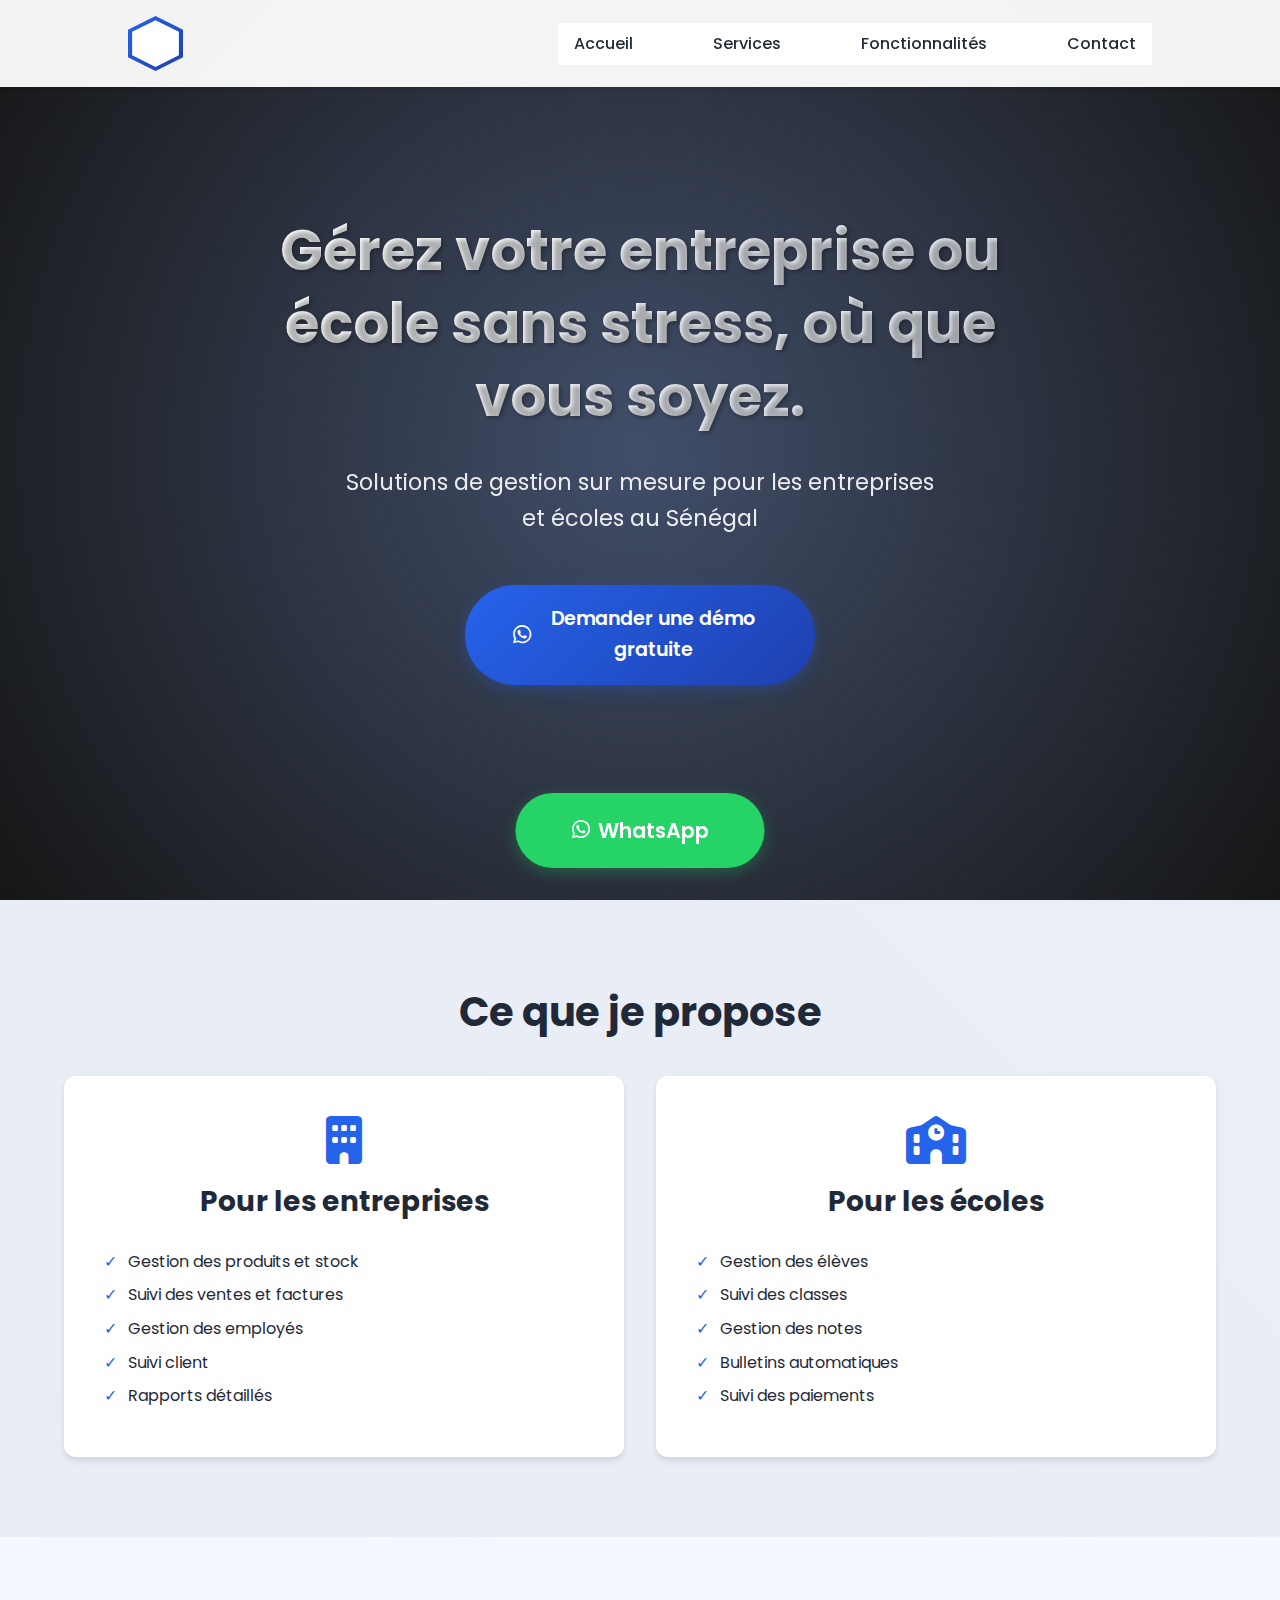
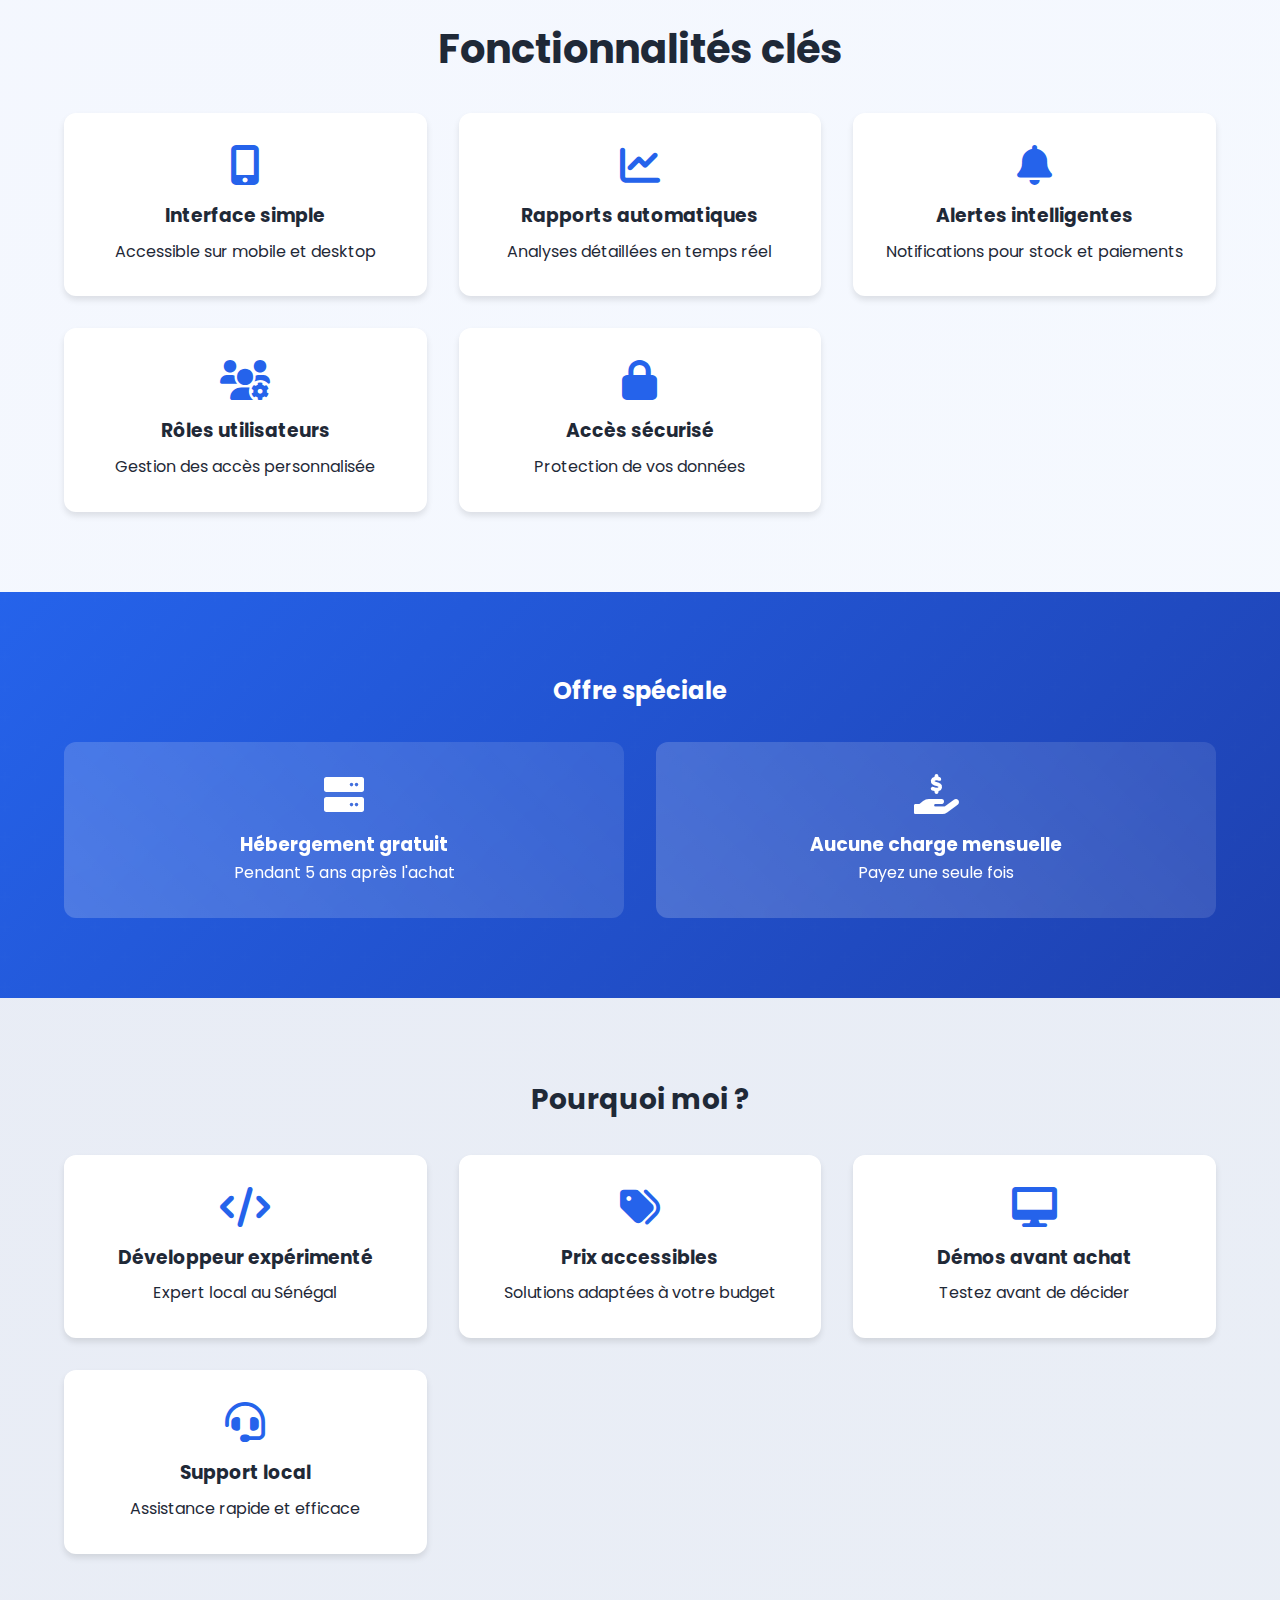
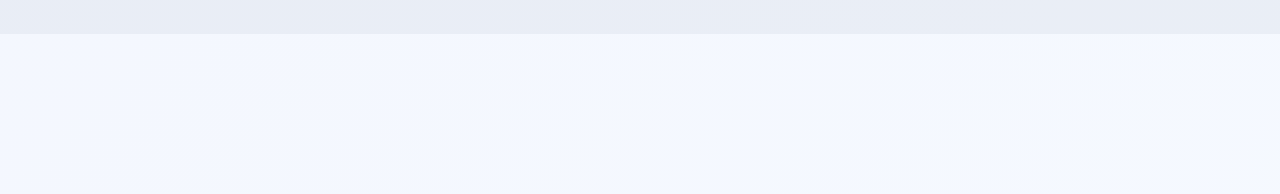
<file: index.html>
<!DOCTYPE html>
<html lang="fr">
<head>
    <meta charset="UTF-8">
    <meta name="viewport" content="width=device-width, initial-scale=1.0">
    <title>Solutions de Gestion - Sénégal</title>
    <link rel="stylesheet" href="styles.css">
    <link rel="stylesheet" href="https://cdnjs.cloudflare.com/ajax/libs/font-awesome/6.0.0/css/all.min.css">
    <link href="https://fonts.googleapis.com/css2?family=Poppins:wght@300;400;500;600;700&display=swap" rel="stylesheet">
</head>
<body>
    <!-- Hero Section -->
    <header class="hero">
        <nav class="navbar">
            <div class="logo">GestionPro</div>
            <button class="menu-toggle" aria-label="Menu">
                <span class="hamburger"></span>
            </button>
            <div class="nav-links">
                <a href="#home">Accueil</a>
                <a href="#services">Services</a>
                <a href="#features">Fonctionnalités</a>
                <a href="#contact">Contact</a>
            </div>
        </nav>
        <div class="hero-content">
            <h1>Gérez votre entreprise ou école sans stress, où que vous soyez.</h1>
            <p>Solutions de gestion sur mesure pour les entreprises et écoles au Sénégal</p>
            <a href="https://wa.me/221707533403" class="cta-button">
                <i class="fab fa-whatsapp"></i> Demander une démo gratuite
            </a>
        </div>
    </header>

    <!-- Services Section -->
    <section id="services" class="services">
        <h2>Ce que je propose</h2>
        <div class="services-grid">
            <div class="service-card">
                <i class="fas fa-building"></i>
                <h3>Pour les entreprises</h3>
                <ul>
                    <li>Gestion des produits et stock</li>
                    <li>Suivi des ventes et factures</li>
                    <li>Gestion des employés</li>
                    <li>Suivi client</li>
                    <li>Rapports détaillés</li>
                </ul>
            </div>
            <div class="service-card">
                <i class="fas fa-school"></i>
                <h3>Pour les écoles</h3>
                <ul>
                    <li>Gestion des élèves</li>
                    <li>Suivi des classes</li>
                    <li>Gestion des notes</li>
                    <li>Bulletins automatiques</li>
                    <li>Suivi des paiements</li>
                </ul>
            </div>
        </div>
    </section>

    <!-- Features Section -->
    <section id="features" class="features">
        <h2>Fonctionnalités clés</h2>
        <div class="features-grid">
            <div class="feature">
                <i class="fas fa-mobile-alt"></i>
                <h3>Interface simple</h3>
                <p>Accessible sur mobile et desktop</p>
            </div>
            <div class="feature">
                <i class="fas fa-chart-line"></i>
                <h3>Rapports automatiques</h3>
                <p>Analyses détaillées en temps réel</p>
            </div>
            <div class="feature">
                <i class="fas fa-bell"></i>
                <h3>Alertes intelligentes</h3>
                <p>Notifications pour stock et paiements</p>
            </div>
            <div class="feature">
                <i class="fas fa-users-cog"></i>
                <h3>Rôles utilisateurs</h3>
                <p>Gestion des accès personnalisée</p>
            </div>
            <div class="feature">
                <i class="fas fa-lock"></i>
                <h3>Accès sécurisé</h3>
                <p>Protection de vos données</p>
            </div>
        </div>
    </section>

    <!-- Special Offer Section -->
    <section class="special-offer">
        <div class="offer-content">
            <h2>Offre spéciale</h2>
            <div class="offer-items">
                <div class="offer-item">
                    <i class="fas fa-server"></i>
                    <h3>Hébergement gratuit</h3>
                    <p>Pendant 5 ans après l'achat</p>
                </div>
                <div class="offer-item">
                    <i class="fas fa-hand-holding-usd"></i>
                    <h3>Aucune charge mensuelle</h3>
                    <p>Payez une seule fois</p>
                </div>
            </div>
        </div>
    </section>

    <!-- Why Me Section -->
    <section class="why-me">
        <h2>Pourquoi moi ?</h2>
        <div class="benefits-grid">
            <div class="benefit">
                <i class="fas fa-code"></i>
                <h3>Développeur expérimenté</h3>
                <p>Expert local au Sénégal</p>
            </div>
            <div class="benefit">
                <i class="fas fa-tags"></i>
                <h3>Prix accessibles</h3>
                <p>Solutions adaptées à votre budget</p>
            </div>
            <div class="benefit">
                <i class="fas fa-desktop"></i>
                <h3>Démos avant achat</h3>
                <p>Testez avant de décider</p>
            </div>
            <div class="benefit">
                <i class="fas fa-headset"></i>
                <h3>Support local</h3>
                <p>Assistance rapide et efficace</p>
            </div>
        </div>
    </section>

    <!-- Contact Section -->
    <section id="contact" class="contact">
        <div class="contact-container">
            <div class="contact-info">
                <a href="https://wa.me/221707533403" class="whatsapp-button">
                    <i class="fab fa-whatsapp"></i> WhatsApp
                </a>
            </div>
        </div>
    </section>

    <script>
        // Menu hamburger functionality
        const menuToggle = document.querySelector('.menu-toggle');
        const navLinks = document.querySelector('.nav-links');
        const hamburger = document.querySelector('.hamburger');

        menuToggle.addEventListener('click', () => {
            navLinks.classList.toggle('active');
            hamburger.classList.toggle('active');
        });

        // Close menu when clicking a link
        document.querySelectorAll('.nav-links a').forEach(link => {
            link.addEventListener('click', () => {
                navLinks.classList.remove('active');
                hamburger.classList.remove('active');
            });
        });

        // Navbar scroll effect
        const navbar = document.querySelector('.navbar');
        window.addEventListener('scroll', () => {
            if (window.scrollY > 50) {
                navbar.classList.add('scrolled');
            } else {
                navbar.classList.remove('scrolled');
            }
        });

        // Scroll reveal animation
        const scrollReveal = () => {
            const elements = document.querySelectorAll('.service-card, .feature, .offer-item, .benefit');
            elements.forEach(element => {
                const elementTop = element.getBoundingClientRect().top;
                const elementVisible = 150;
                if (elementTop < window.innerHeight - elementVisible) {
                    element.classList.add('active');
                }
            });
        };

        window.addEventListener('scroll', scrollReveal);
        window.addEventListener('load', scrollReveal);

        // Smooth scroll for anchor links
        document.querySelectorAll('a[href^="#"]').forEach(anchor => {
            anchor.addEventListener('click', function (e) {
                e.preventDefault();
                const target = document.querySelector(this.getAttribute('href'));
                if (target) {
                    target.scrollIntoView({
                        behavior: 'smooth',
                        block: 'start'
                    });
                }
            });
        });
    </script>
</body>
</html>
</file>
<file: styles.css>
/* Reset et variables */
:root {
    --primary-color: #2563eb;
    --secondary-color: #1e40af;
    --accent-color: #3b82f6;
    --text-color: #1f2937;
    --light-bg: #f3f4f6;
    --white: #ffffff;
    --transition: all 0.3s cubic-bezier(0.4, 0, 0.2, 1);
    --menu-width: 250px;
    --container-padding: 1rem;
    --gradient-primary: linear-gradient(135deg, var(--primary-color), var(--secondary-color));
    --shadow-sm: 0 2px 4px rgba(0, 0, 0, 0.1);
    --shadow-md: 0 4px 6px rgba(0, 0, 0, 0.1);
    --shadow-lg: 0 10px 15px rgba(0, 0, 0, 0.1);
    --border-radius: 12px;
}

* {
    margin: 0;
    padding: 0;
    box-sizing: border-box;
}

body {
    font-family: 'Poppins', sans-serif;
    line-height: 1.6;
    color: var(--text-color);
    overflow-x: hidden;
    width: 100%;
    background: var(--light-bg);
}

/* Navigation - Mobile First */
.navbar {
    display: flex;
    justify-content: space-between;
    align-items: center;
    padding: 1rem var(--container-padding);
    background: rgba(255, 255, 255, 0.95);
    backdrop-filter: blur(10px);
    position: fixed;
    width: 100%;
    top: 0;
    left: 0;
    z-index: 1000;
    box-shadow: var(--shadow-sm);
    transition: var(--transition);
}

.navbar.scrolled {
    padding: 0.8rem var(--container-padding);
    background: rgba(255, 255, 255, 0.98);
    box-shadow: var(--shadow-md);
}

.logo {
    position: relative;
    width: 45px;
    height: 45px;
    display: flex;
    align-items: center;
    justify-content: center;
    text-decoration: none;
    margin-right: 10px;
    overflow: hidden;
}

.logo::before {
    content: '';
    position: absolute;
    width: 100%;
    height: 100%;
    background: var(--gradient-primary);
    clip-path: polygon(50% 0%, 100% 25%, 100% 75%, 50% 100%, 0% 75%, 0% 25%);
    animation: rotate 10s linear infinite;
    transition: var(--transition);
}

.logo::after {
    content: '';
    position: absolute;
    width: 85%;
    height: 85%;
    background: var(--white);
    clip-path: polygon(50% 0%, 100% 25%, 100% 75%, 50% 100%, 0% 75%, 0% 25%);
    animation: pulse 2s ease-in-out infinite;
    transition: var(--transition);
}

.logo:hover::before {
    transform: scale(1.1);
    filter: brightness(1.2);
}

.logo-text {
    position: relative;
    font-size: 1.5rem;
    font-weight: 800;
    background: var(--gradient-primary);
    -webkit-background-clip: text;
    background-clip: text;
    color: transparent;
    margin-left: 55px;
    letter-spacing: 0.5px;
    transition: var(--transition);
}

.logo-text::before {
    content: '';
    position: absolute;
    bottom: -5px;
    left: 0;
    width: 100%;
    height: 2px;
    background: var(--gradient-primary);
    transform: scaleX(0);
    transform-origin: right;
    transition: transform 0.3s ease;
}

.logo:hover .logo-text::before {
    transform: scaleX(1);
    transform-origin: left;
}

/* Menu Hamburger */
.menu-toggle {
    display: flex;
    align-items: center;
    justify-content: center;
    background: none;
    border: none;
    cursor: pointer;
    padding: 0.5rem;
    z-index: 1001;
    width: 40px;
    height: 40px;
    transition: var(--transition);
}

.menu-toggle:hover {
    transform: scale(1.1);
}

.hamburger {
    display: block;
    position: relative;
    width: 24px;
    height: 2px;
    background: var(--text-color);
    transition: var(--transition);
}

.hamburger::before,
.hamburger::after {
    content: '';
    position: absolute;
    width: 24px;
    height: 2px;
    background: var(--text-color);
    transition: var(--transition);
    left: 0;
}

.hamburger::before {
    top: -8px;
}

.hamburger::after {
    bottom: -8px;
}

/* Menu Hamburger Animation */
.hamburger.active {
    background: transparent;
}

.hamburger.active::before {
    transform: rotate(45deg);
    top: 0;
}

.hamburger.active::after {
    transform: rotate(-45deg);
    bottom: 0;
}

/* Navigation Links - Mobile */
.nav-links {
    position: fixed;
    top: 0;
    right: -100%;
    width: var(--menu-width);
    height: 100vh;
    background: rgba(255, 255, 255, 0.98);
    backdrop-filter: blur(10px);
    padding: 5rem 2rem 2rem;
    transition: var(--transition);
    box-shadow: -2px 0 10px rgba(0, 0, 0, 0.1);
    display: flex;
    flex-direction: column;
    gap: 1.5rem;
}

.nav-links.active {
    right: 0;
}

.nav-links a {
    text-decoration: none;
    color: var(--text-color);
    font-weight: 500;
    font-size: 1.1rem;
    transition: var(--transition);
    padding: 0.5rem 0;
    position: relative;
}

.nav-links a::after {
    content: '';
    position: absolute;
    bottom: 0;
    left: 0;
    width: 0;
    height: 2px;
    background: var(--gradient-primary);
    transition: var(--transition);
}

.nav-links a:hover {
    color: var(--primary-color);
}

.nav-links a:hover::after {
    width: 100%;
}

/* Hero Section - Mobile First */
.hero {
    min-height: 100vh;
    background: linear-gradient(rgba(0, 0, 0, 0.7), rgba(0, 0, 0, 0.7)),
                url('https://images.unsplash.com/photo-1551288049-bebda4e38f71?ixlib=rb-1.2.1&auto=format&fit=crop&w=1950&q=80');
    background-size: cover;
    background-position: center;
    background-attachment: fixed;
    display: flex;
    align-items: center;
    text-align: center;
    padding: 0 var(--container-padding);
    color: var(--white);
    margin-top: 4rem;
    width: 100%;
    position: relative;
    overflow: hidden;
}

.hero::before {
    content: '';
    position: absolute;
    top: 0;
    left: 0;
    width: 100%;
    height: 100%;
    background: radial-gradient(circle at center, rgba(37, 99, 235, 0.2) 0%, rgba(0, 0, 0, 0.7) 100%);
    animation: pulse 4s ease-in-out infinite;
}

.hero-content {
    max-width: 100%;
    margin: 0 auto;
    padding: 2rem 1rem;
    position: relative;
    z-index: 1;
    animation: fadeInUp 1s ease-out;
}

.hero h1 {
    font-size: 2rem;
    margin-bottom: 1.5rem;
    line-height: 1.3;
    font-weight: 700;
    text-shadow: 2px 2px 4px rgba(0, 0, 0, 0.3);
    animation: slideInLeft 1s ease-out;
    background: linear-gradient(to right, #ffffff, #e2e8f0);
    -webkit-background-clip: text;
    background-clip: text;
    color: transparent;
}

.hero p {
    font-size: 1.1rem;
    margin-bottom: 2.5rem;
    opacity: 0.9;
    max-width: 600px;
    margin-left: auto;
    margin-right: auto;
    animation: slideInRight 1s ease-out;
}

.cta-button {
    display: inline-flex;
    align-items: center;
    justify-content: center;
    gap: 0.5rem;
    padding: 1rem 2rem;
    background: var(--gradient-primary);
    color: var(--white);
    text-decoration: none;
    border-radius: 50px;
    font-weight: 600;
    font-size: 1.1rem;
    transition: all 0.3s ease;
    width: 100%;
    max-width: 300px;
    box-shadow: 0 4px 15px rgba(37, 99, 235, 0.3);
    animation: fadeInUp 1.2s ease-out;
    position: relative;
    overflow: hidden;
}

.cta-button::before {
    content: '';
    position: absolute;
    top: 0;
    left: -100%;
    width: 100%;
    height: 100%;
    background: linear-gradient(
        120deg,
        transparent,
        rgba(255, 255, 255, 0.2),
        transparent
    );
    transition: 0.5s;
}

.cta-button:hover {
    transform: translateY(-3px);
    box-shadow: 0 6px 20px rgba(37, 99, 235, 0.4);
}

.cta-button:hover::before {
    left: 100%;
}

.cta-button i {
    font-size: 1.3rem;
    transition: var(--transition);
}

.cta-button:hover i {
    transform: scale(1.1) rotate(5deg);
}

/* Services Section - Mobile First */
.services {
    padding: 3rem var(--container-padding);
    background: var(--light-bg);
    width: 100%;
    position: relative;
    overflow: hidden;
}

.services::before {
    content: '';
    position: absolute;
    top: 0;
    left: 0;
    width: 100%;
    height: 100%;
    background: linear-gradient(45deg, rgba(37, 99, 235, 0.05) 0%, rgba(59, 130, 246, 0.05) 100%);
    z-index: 0;
}

.services h2 {
    text-align: center;
    margin-bottom: 2rem;
    font-size: 1.75rem;
    position: relative;
    z-index: 1;
}

.services-grid {
    display: grid;
    grid-template-columns: 1fr;
    gap: 1.5rem;
    max-width: 1200px;
    margin: 0 auto;
    position: relative;
    z-index: 1;
}

.service-card {
    background: var(--white);
    padding: 2rem;
    border-radius: var(--border-radius);
    box-shadow: var(--shadow-md);
    transition: var(--transition);
    text-align: center;
    position: relative;
    overflow: hidden;
}

.service-card::before {
    content: '';
    position: absolute;
    top: 0;
    left: 0;
    width: 100%;
    height: 100%;
    background: var(--gradient-primary);
    opacity: 0;
    transition: var(--transition);
    z-index: 0;
}

.service-card:hover {
    transform: translateY(-5px);
    box-shadow: var(--shadow-lg);
}

.service-card:hover::before {
    opacity: 0.05;
}

.service-card i {
    font-size: 2.5rem;
    color: var(--primary-color);
    margin-bottom: 1rem;
    display: block;
    text-align: center;
    position: relative;
    z-index: 1;
    transition: var(--transition);
}

.service-card:hover i {
    transform: scale(1.1);
    color: var(--secondary-color);
}

.service-card h3 {
    margin-bottom: 1rem;
    text-align: center;
    font-size: 1.5rem;
    color: var(--text-color);
    position: relative;
    z-index: 1;
}

.service-card ul {
    list-style: none;
    text-align: left;
    margin-top: 1.5rem;
    position: relative;
    z-index: 1;
}

.service-card li {
    margin-bottom: 0.5rem;
    padding-left: 1.5rem;
    position: relative;
    transition: var(--transition);
}

.service-card li::before {
    content: "✓";
    color: var(--primary-color);
    position: absolute;
    left: 0;
    transition: var(--transition);
}

.service-card:hover li::before {
    color: var(--secondary-color);
}

/* Features Section - Mobile First */
.features {
    padding: 3rem var(--container-padding);
    width: 100%;
    background: var(--white);
    position: relative;
    overflow: hidden;
}

.features::before {
    content: '';
    position: absolute;
    top: 0;
    left: 0;
    width: 100%;
    height: 100%;
    background: linear-gradient(135deg, rgba(37, 99, 235, 0.05) 0%, rgba(59, 130, 246, 0.05) 100%);
    z-index: 0;
}

.features h2 {
    text-align: center;
    margin-bottom: 2rem;
    font-size: 1.75rem;
    position: relative;
    z-index: 1;
}

.features-grid {
    display: grid;
    grid-template-columns: 1fr;
    gap: 1.5rem;
    max-width: 1200px;
    margin: 0 auto;
    position: relative;
    z-index: 1;
}

.feature {
    text-align: center;
    padding: 2rem;
    background: var(--white);
    border-radius: var(--border-radius);
    box-shadow: var(--shadow-md);
    transition: var(--transition);
    position: relative;
    overflow: hidden;
}

.feature::before {
    content: '';
    position: absolute;
    top: 0;
    left: 0;
    width: 100%;
    height: 100%;
    background: var(--gradient-primary);
    opacity: 0;
    transition: var(--transition);
    z-index: 0;
}

.feature:hover {
    transform: translateY(-5px);
    box-shadow: var(--shadow-lg);
}

.feature:hover::before {
    opacity: 0.05;
}

.feature i {
    font-size: 2.5rem;
    color: var(--primary-color);
    margin-bottom: 1rem;
    position: relative;
    z-index: 1;
    transition: var(--transition);
}

.feature:hover i {
    transform: scale(1.1) rotate(5deg);
    color: var(--secondary-color);
}

.feature h3 {
    margin-bottom: 0.5rem;
    position: relative;
    z-index: 1;
}

.feature p {
    position: relative;
    z-index: 1;
}

/* Special Offer Section - Mobile First */
.special-offer {
    padding: 3rem var(--container-padding);
    background: var(--gradient-primary);
    color: var(--white);
    width: 100%;
    position: relative;
    overflow: hidden;
}

.special-offer::before {
    content: '';
    position: absolute;
    top: 0;
    left: 0;
    width: 100%;
    height: 100%;
    background: url("data:image/svg+xml,%3Csvg width='60' height='60' viewBox='0 0 60 60' xmlns='http://www.w3.org/2000/svg'%3E%3Cg fill='none' fill-rule='evenodd'%3E%3Cg fill='%23ffffff' fill-opacity='0.05'%3E%3Cpath d='M36 34v-4h-2v4h-4v2h4v4h2v-4h4v-2h-4zm0-30V0h-2v4h-4v2h4v4h2V6h4V4h-4zM6 34v-4H4v4H0v2h4v4h2v-4h4v-2H6zM6 4V0H4v4H0v2h4v4h2V6h4V4H6z'/%3E%3C/g%3E%3C/g%3E%3C/svg%3E");
    opacity: 0.1;
}

.offer-content {
    max-width: 1200px;
    margin: 0 auto;
    text-align: center;
    position: relative;
    z-index: 1;
}

.offer-items {
    display: grid;
    grid-template-columns: 1fr;
    gap: 1.5rem;
    margin-top: 2rem;
}

.offer-item {
    background: rgba(255, 255, 255, 0.1);
    padding: 2rem;
    border-radius: var(--border-radius);
    transition: var(--transition);
    backdrop-filter: blur(10px);
    position: relative;
    overflow: hidden;
}

.offer-item::before {
    content: '';
    position: absolute;
    top: 0;
    left: 0;
    width: 100%;
    height: 100%;
    background: linear-gradient(45deg, rgba(255, 255, 255, 0.1) 0%, rgba(255, 255, 255, 0) 100%);
    transition: var(--transition);
}

.offer-item:hover {
    transform: translateY(-5px);
    background: rgba(255, 255, 255, 0.15);
}

.offer-item:hover::before {
    opacity: 0.5;
}

.offer-item i {
    font-size: 2.5rem;
    margin-bottom: 1rem;
    position: relative;
    z-index: 1;
    transition: var(--transition);
}

.offer-item:hover i {
    transform: scale(1.1) rotate(5deg);
}

/* Why Me Section - Mobile First */
.why-me {
    padding: 3rem var(--container-padding);
    background: var(--light-bg);
    width: 100%;
    position: relative;
    overflow: hidden;
}

.why-me::before {
    content: '';
    position: absolute;
    top: 0;
    left: 0;
    width: 100%;
    height: 100%;
    background: linear-gradient(135deg, rgba(37, 99, 235, 0.05) 0%, rgba(59, 130, 246, 0.05) 100%);
    z-index: 0;
}

.why-me h2 {
    text-align: center;
    margin-bottom: 2rem;
    font-size: 1.75rem;
    position: relative;
    z-index: 1;
}

.benefits-grid {
    display: grid;
    grid-template-columns: 1fr;
    gap: 1.5rem;
    max-width: 1200px;
    margin: 0 auto;
    position: relative;
    z-index: 1;
}

.benefit {
    text-align: center;
    padding: 2rem;
    background: var(--white);
    border-radius: var(--border-radius);
    box-shadow: var(--shadow-md);
    transition: var(--transition);
    position: relative;
    overflow: hidden;
}

.benefit::before {
    content: '';
    position: absolute;
    top: 0;
    left: 0;
    width: 100%;
    height: 100%;
    background: var(--gradient-primary);
    opacity: 0;
    transition: var(--transition);
    z-index: 0;
}

.benefit:hover {
    transform: translateY(-5px);
    box-shadow: var(--shadow-lg);
}

.benefit:hover::before {
    opacity: 0.05;
}

.benefit i {
    font-size: 2.5rem;
    color: var(--primary-color);
    margin-bottom: 1rem;
    position: relative;
    z-index: 1;
    transition: var(--transition);
}

.benefit:hover i {
    transform: scale(1.1) rotate(5deg);
    color: var(--secondary-color);
}

.benefit h3 {
    margin-bottom: 0.5rem;
    position: relative;
    z-index: 1;
}

.benefit p {
    position: relative;
    z-index: 1;
}

/* Contact Section - Mobile First */
.contact {
    padding: 3rem var(--container-padding);
    width: 100%;
    text-align: center;
    background: var(--white);
    position: relative;
    overflow: hidden;
}

.contact::before {
    content: '';
    position: absolute;
    top: 0;
    left: 0;
    width: 100%;
    height: 100%;
    background: linear-gradient(135deg, rgba(37, 99, 235, 0.05) 0%, rgba(59, 130, 246, 0.05) 100%);
    z-index: 0;
}

.contact h2 {
    text-align: center;
    margin-bottom: 2rem;
    font-size: 1.75rem;
    position: relative;
    z-index: 1;
}

.whatsapp-button {
    display: inline-flex;
    align-items: center;
    justify-content: center;
    gap: 0.5rem;
    padding: 1rem 2rem;
    background: #25D366;
    color: var(--white);
    text-decoration: none;
    border-radius: 50px;
    font-weight: 600;
    font-size: 1.1rem;
    transition: all 0.3s ease;
    box-shadow: 0 4px 15px rgba(37, 211, 102, 0.3);
    position: fixed;
    bottom: 2rem;
    left: 50%;
    transform: translateX(-50%);
    z-index: 1000;
    overflow: hidden;
}

.whatsapp-button::before {
    content: '';
    position: absolute;
    top: 0;
    left: -100%;
    width: 100%;
    height: 100%;
    background: linear-gradient(
        120deg,
        transparent,
        rgba(255, 255, 255, 0.2),
        transparent
    );
    transition: 0.5s;
}

.whatsapp-button:hover {
    transform: translateX(-50%) translateY(-3px);
    box-shadow: 0 6px 20px rgba(37, 211, 102, 0.4);
    background: #128C7E;
}

.whatsapp-button:hover::before {
    left: 100%;
}

.whatsapp-button i {
    font-size: 1.3rem;
    transition: var(--transition);
}

.whatsapp-button:hover i {
    transform: scale(1.1) rotate(5deg);
}

/* Animations */
@keyframes fadeInUp {
    from {
        opacity: 0;
        transform: translateY(30px);
    }
    to {
        opacity: 1;
        transform: translateY(0);
    }
}

@keyframes slideInLeft {
    from {
        opacity: 0;
        transform: translateX(-50px);
    }
    to {
        opacity: 1;
        transform: translateX(0);
    }
}

@keyframes slideInRight {
    from {
        opacity: 0;
        transform: translateX(50px);
    }
    to {
        opacity: 1;
        transform: translateX(0);
    }
}

@keyframes pulse {
    0% {
        opacity: 0.5;
    }
    50% {
        opacity: 0.8;
    }
    100% {
        opacity: 0.5;
    }
}

@keyframes rotate {
    from {
        transform: rotate(0deg);
    }
    to {
        transform: rotate(360deg);
    }
}

/* Tablet and Desktop Styles */
@media (min-width: 768px) {
    :root {
        --container-padding: 5%;
    }

    .menu-toggle {
        display: none;
    }

    .nav-links {
        position: static;
        width: auto;
        height: auto;
        padding: 0;
        background: none;
        box-shadow: none;
        flex-direction: row;
        gap: 2rem;
        margin-left: auto;
    }

    .nav-links a {
        font-size: 1rem;
        padding: 0.5rem 1rem;
        position: relative;
    }

    .nav-links a::after {
        content: '';
        position: absolute;
        bottom: 0;
        left: 50%;
        width: 0;
        height: 2px;
        background: var(--gradient-primary);
        transition: var(--transition);
        transform: translateX(-50%);
    }

    .nav-links a:hover::after {
        width: 100%;
    }

    .navbar {
        padding: 1rem var(--container-padding);
        max-width: 1400px;
        margin: 0 auto;
        left: 50%;
        transform: translateX(-50%);
    }

    .hero {
        padding: 0 var(--container-padding);
        margin-top: 0;
    }

    .hero-content {
        max-width: 800px;
        padding: 3rem 1rem;
    }

    .hero h1 {
        font-size: 3rem;
        margin-bottom: 2rem;
    }

    .hero p {
        font-size: 1.3rem;
        margin-bottom: 3rem;
    }

    .cta-button {
        font-size: 1.2rem;
        padding: 1.2rem 3rem;
        max-width: 350px;
    }

    .services,
    .features,
    .special-offer,
    .why-me,
    .contact {
        padding: 5rem 5%;
    }

    .services h2,
    .features h2 {
        font-size: 2.5rem;
    }

    .services-grid,
    .features-grid,
    .offer-items,
    .benefits-grid {
        grid-template-columns: repeat(auto-fit, minmax(300px, 1fr));
    }

    .service-card {
        padding: 2.5rem;
    }

    .service-card i {
        font-size: 3rem;
    }

    .service-card h3 {
        font-size: 1.75rem;
    }

    .logo {
        width: 50px;
        height: 50px;
    }

    .logo-text {
        font-size: 1.75rem;
    }

    .whatsapp-button {
        font-size: 1.2rem;
        padding: 1.2rem 3rem;
    }
}

/* Large Desktop Styles */
@media (min-width: 1200px) {
    :root {
        --container-padding: 10%;
    }

    .navbar {
        padding: 1rem var(--container-padding);
    }

    .nav-links {
        gap: 3rem;
    }

    .hero h1 {
        font-size: 3.5rem;
    }

    .hero p {
        font-size: 1.4rem;
    }

    .services-grid,
    .features-grid,
    .offer-items,
    .benefits-grid {
        gap: 2rem;
    }

    .logo {
        width: 55px;
        height: 55px;
    }

    .logo-text {
        font-size: 2rem;
    }

    .whatsapp-button {
        font-size: 1.3rem;
        padding: 1.3rem 3.5rem;
    }
}

/* Animations */
@keyframes fadeIn {
    from {
        opacity: 0;
        transform: translateY(20px);
    }
    to {
        opacity: 1;
        transform: translateY(0);
    }
}

.service-card,
.feature,
.offer-item,
.benefit {
    animation: fadeIn 0.5s ease-out forwards;
}

/* Scroll Animations */
.scroll-reveal {
    opacity: 0;
    transform: translateY(30px);
    transition: all 0.6s ease-out;
}

.scroll-reveal.active {
    opacity: 1;
    transform: translateY(0);
}

/* Add smooth scrolling */
html {
    scroll-behavior: smooth;
}

/* Add custom scrollbar */
::-webkit-scrollbar {
    width: 10px;
}

::-webkit-scrollbar-track {
    background: var(--light-bg);
}

::-webkit-scrollbar-thumb {
    background: var(--primary-color);
    border-radius: 5px;
}

::-webkit-scrollbar-thumb:hover {
    background: var(--secondary-color);
}
</file>
